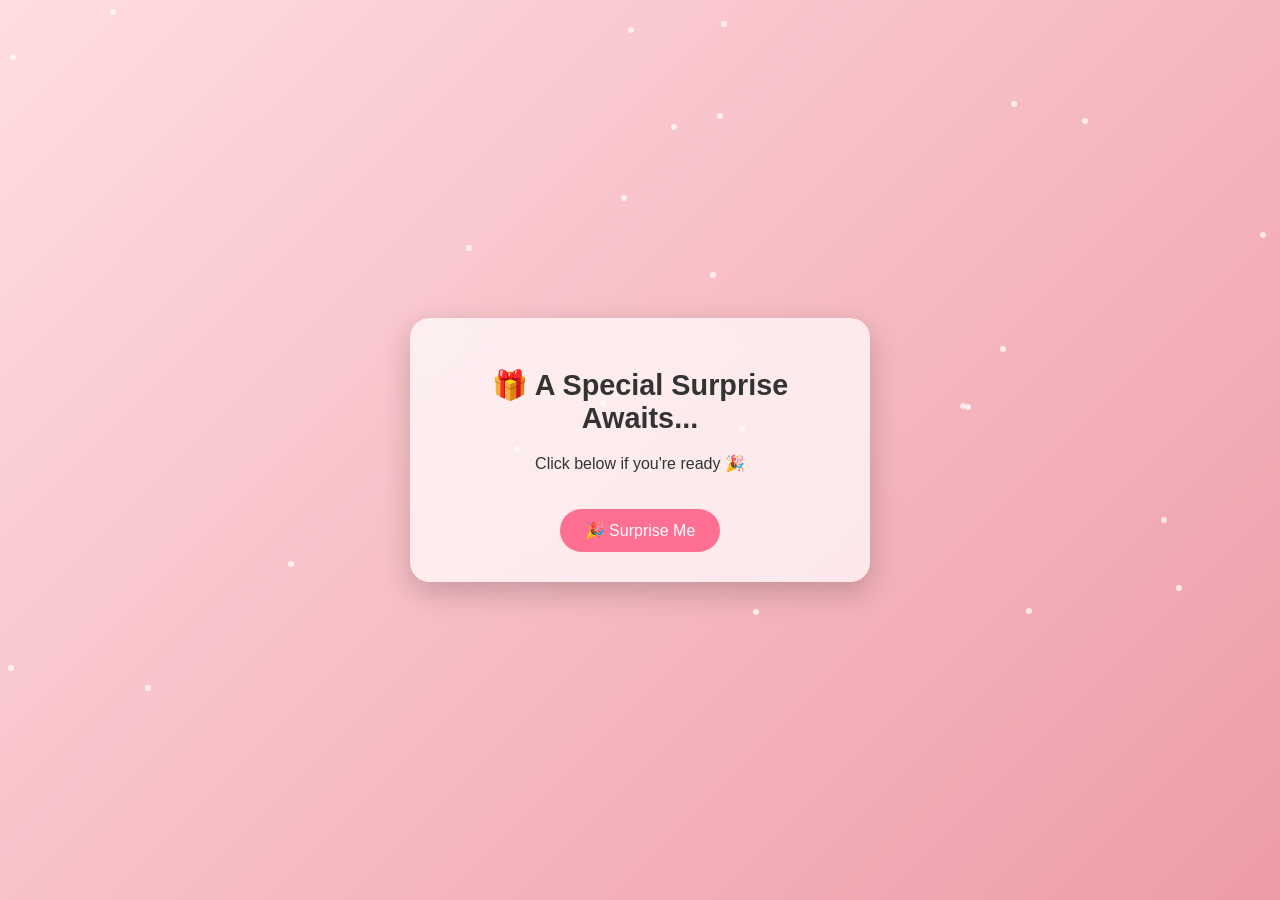
<file: index.html>
<!DOCTYPE html>
<html lang="en">
<head>
<meta charset="UTF-8">
<meta name="viewport" content="width=device-width, initial-scale=1.0">
<title>Birthday Surprise 🎁</title>

<style>
body {
    margin: 0;
    font-family: 'Segoe UI', sans-serif;
    height: 100vh;
    background: linear-gradient(135deg, #ffdde1, #ee9ca7);
    display: flex;
    justify-content: center;
    align-items: center;
    color: #333;
    overflow: hidden;
}

/* 🎭 Curtains */
.curtain {
    position: fixed;
    top: 0;
    width: 50%;
    height: 100%;
    background: linear-gradient(135deg, #ff4b5c, #c31432);
    z-index: 10;
}

.left {
    left: 0;
    animation: openLeft 2s ease forwards;
}

.right {
    right: 0;
    animation: openRight 2s ease forwards;
}

@keyframes openLeft {
    to { transform: translateX(-100%); }
}

@keyframes openRight {
    to { transform: translateX(100%); }
}

/* ✨ Sparkles */
.sparkle {
    position: absolute;
    width: 6px;
    height: 6px;
    background: white;
    border-radius: 50%;
    opacity: 0.7;
    animation: float 6s linear infinite;
}

@keyframes float {
    from {
        transform: translateY(0);
        opacity: 0.7;
    }
    to {
        transform: translateY(-100vh);
        opacity: 0;
    }
}

/* 📦 Card */
.card {
    text-align: center;
    padding: 30px;
    border-radius: 20px;
    background: rgba(255,255,255,0.7);
    backdrop-filter: blur(10px);
    box-shadow: 0 10px 30px rgba(0,0,0,0.2);

    width: 90%;
    max-width: 400px;

    opacity: 0;
    transform: scale(0.8);
    animation: showCard 1.5s ease forwards;
    animation-delay: 2s;
}

@keyframes showCard {
    to { opacity:1; transform: scale(1); }
}

/* 📝 Text */
h1 {
    font-size: 1.8rem;
}

p {
    font-size: 1rem;
}

/* 🔘 Button */
.surprise-btn {
    margin-top: 20px;
    padding: 12px 25px;
    font-size: 16px;
    border: none;
    border-radius: 25px;
    cursor: pointer;
    background: #ff6f91;
    color: white;
    transition: 0.3s;
}

.surprise-btn:hover {
    transform: scale(1.05);
}

/* Fade-out */
.fade-out {
    animation: fadeOut 1s forwards;
}

@keyframes fadeOut {
    to { opacity: 0; transform: scale(1.2); }
}

/* 📱 Extra Mobile Tweaks */
@media (max-width: 480px) {
    h1 {
        font-size: 1.5rem;
    }

    p {
        font-size: 0.9rem;
    }

    .card {
        padding: 20px;
    }

    .surprise-btn {
        width: 100%;
        font-size: 15px;
    }
}
</style>
</head>

<body>

<!-- 🎭 Curtains -->
<div class="curtain left"></div>
<div class="curtain right"></div>

<!-- 🎁 Card -->
<div class="card" id="card">
    <h1>🎁 A Special Surprise Awaits...</h1>
    <p>Click below if you're ready 🎉</p>

    <button class="surprise-btn" onclick="goToNext()">
        🎉 Surprise Me
    </button>
</div>

<script>
// ✨ Sparkles
for(let i=0;i<25;i++){
    let s = document.createElement("div");
    s.className = "sparkle";
    s.style.left = Math.random()*100 + "vw";
    s.style.top = Math.random()*100 + "vh";
    s.style.animationDuration = (4 + Math.random()*3) + "s";
    document.body.appendChild(s);
}

// 🎬 Transition
function goToNext() {
    document.getElementById("card").classList.add("fade-out");
    setTimeout(() => {
        window.location.href = "gallery.html";
    }, 1000);
}
</script>

</body>
</html>
</file>
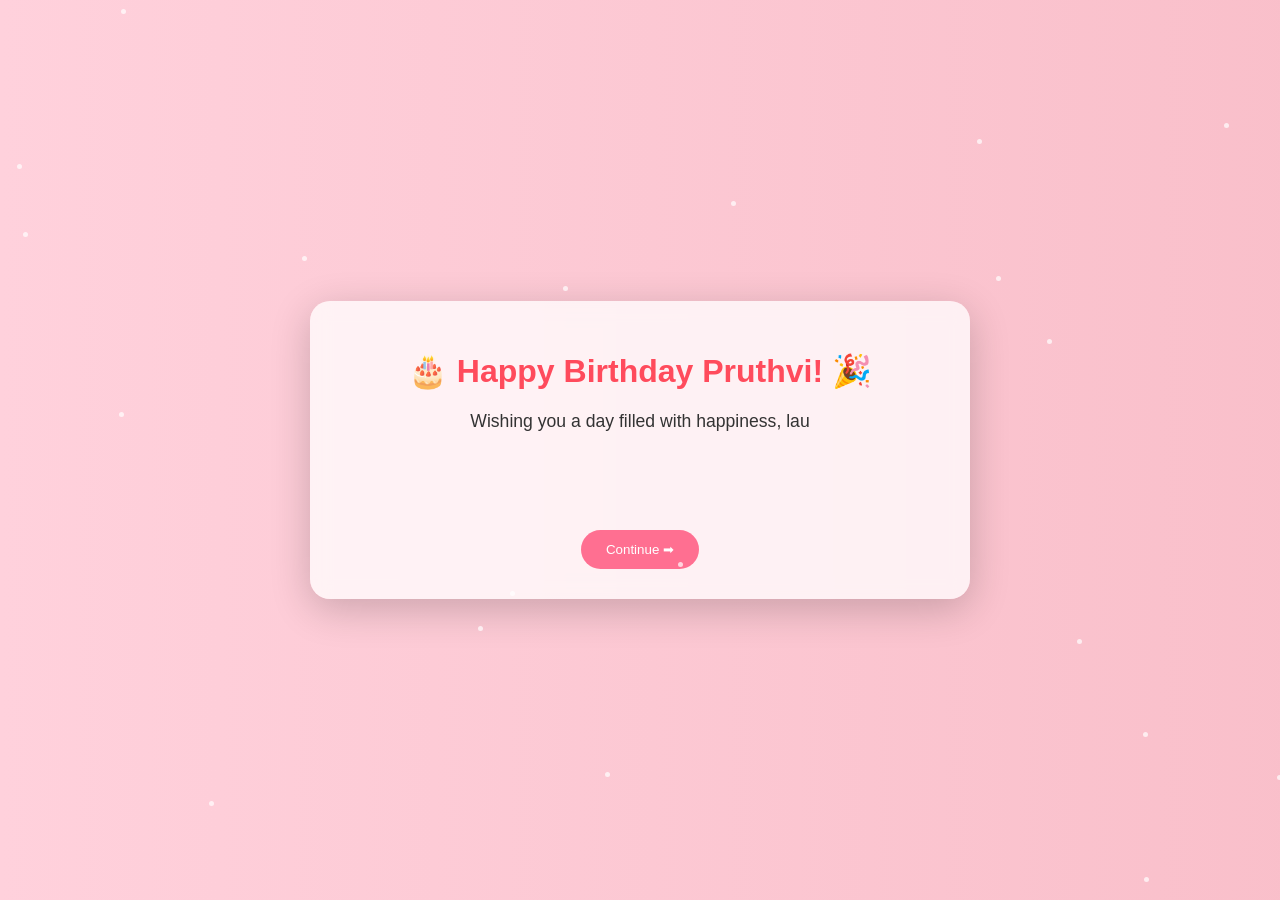
<file: gallery.html>
<!DOCTYPE html>
<html lang="en">
<head>
<meta charset="UTF-8">
<meta name="viewport" content="width=device-width, initial-scale=1.0">
<title>Birthday Wishes 🎉</title>

<style>
body {
    margin:0;
    font-family: 'Segoe UI', sans-serif;
    min-height:100vh;
    display:flex;
    justify-content:center;
    align-items:center;
    text-align:center;
    overflow:hidden;
    color:#333;

    /* 🎨 Animated gradient */
    background: linear-gradient(270deg, #ffdde1, #ee9ca7, #ffd1dc);
    background-size: 600% 600%;
    animation: gradientMove 10s ease infinite;
}

@keyframes gradientMove {
    0% {background-position: 0% 50%;}
    50% {background-position: 100% 50%;}
    100% {background-position: 0% 50%;}
}

/* ✨ Sparkles */
.sparkle {
    position:absolute;
    width:5px;
    height:5px;
    background:white;
    border-radius:50%;
    opacity:0.7;
    animation: float 6s linear infinite;
}

@keyframes float {
    from {transform: translateY(0);}
    to {transform: translateY(-100vh);}
}

/* 📦 Card */
.card {
    background: rgba(255,255,255,0.75);
    padding: 30px;
    border-radius: 20px;
    width: 90%;
    max-width: 600px;
    box-shadow: 0 10px 40px rgba(0,0,0,0.2);
    backdrop-filter: blur(10px);

    opacity:0;
    transform: translateY(30px);
    animation: fadeIn 1.5s ease forwards;
}

@keyframes fadeIn {
    to {opacity:1; transform: translateY(0);}
}

/* Title */
h1 {
    font-size: 2rem;
    margin-bottom: 15px;
    color: #ff4b5c;
    opacity:0;
    animation: fadeText 1s forwards;
    animation-delay: 0.5s;
}

/* Typing Text */
#text {
    font-size: 1.1rem;
    line-height: 1.5;
    min-height: 80px;
}

/* Button */
.btn {
    margin-top: 25px;
    padding: 12px 25px;
    border:none;
    border-radius: 25px;
    background:#ff6f91;
    color:white;
    cursor:pointer;
    transition:0.3s;
    width: auto;

    opacity:0;
    animation: fadeText 1s forwards;
    animation-delay: 5s;
}

.btn:hover {
    transform: scale(1.05);
}

@keyframes fadeText {
    to {opacity:1;}
}

/* 📱 Mobile Optimization */
@media (max-width: 480px) {
    .card {
        padding: 20px;
    }

    h1 {
        font-size: 1.5rem;
    }

    #text {
        font-size: 0.95rem;
    }

    .btn {
        width: 100%;
        font-size: 14px;
    }
}
</style>
</head>

<body>

<div class="card">
    <h1>🎂 Happy Birthday Pruthvi! 🎉</h1>

    <p id="text"></p>

    <a href="wishes.html">
        <button class="btn">Continue ➡</button>
    </a>
</div>

<script>
// ✨ Sparkles (reduced for performance)
for(let i=0;i<20;i++){
    let s=document.createElement("div");
    s.className="sparkle";
    s.style.left=Math.random()*100+"vw";
    s.style.top=Math.random()*100+"vh";
    s.style.animationDuration=(3+Math.random()*4)+"s";
    document.body.appendChild(s);
}

// ✍️ Typing effect
let message = "Wishing you a day filled with happiness, laughter, and unforgettable moments. May this year bring you success, good health, and everything you dream of. You deserve all the joy in the world today and always! 💖";

let i = 0;
function typeWriter() {
    if (i < message.length) {
        document.getElementById("text").innerHTML += message.charAt(i);
        i++;
        setTimeout(typeWriter, 25);
    }
}
typeWriter();
</script>

</body>
</html>
</file>
